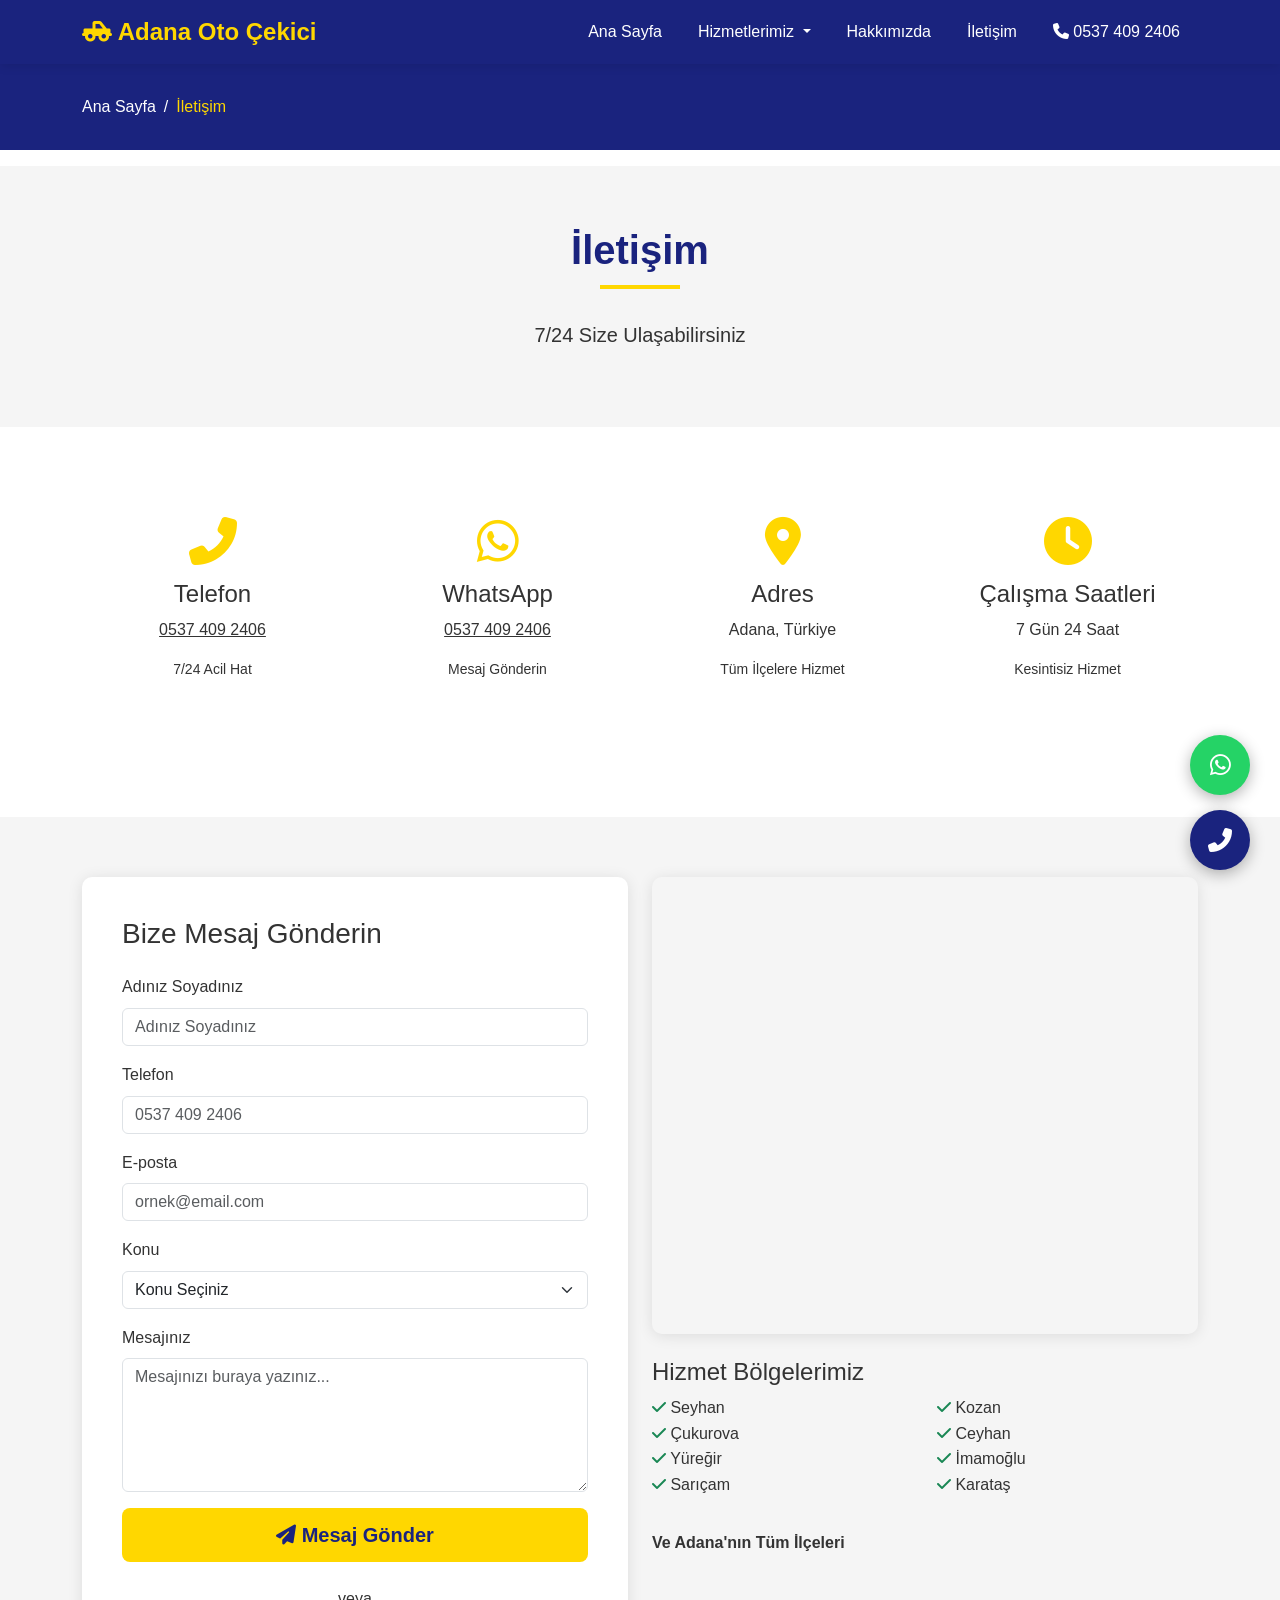
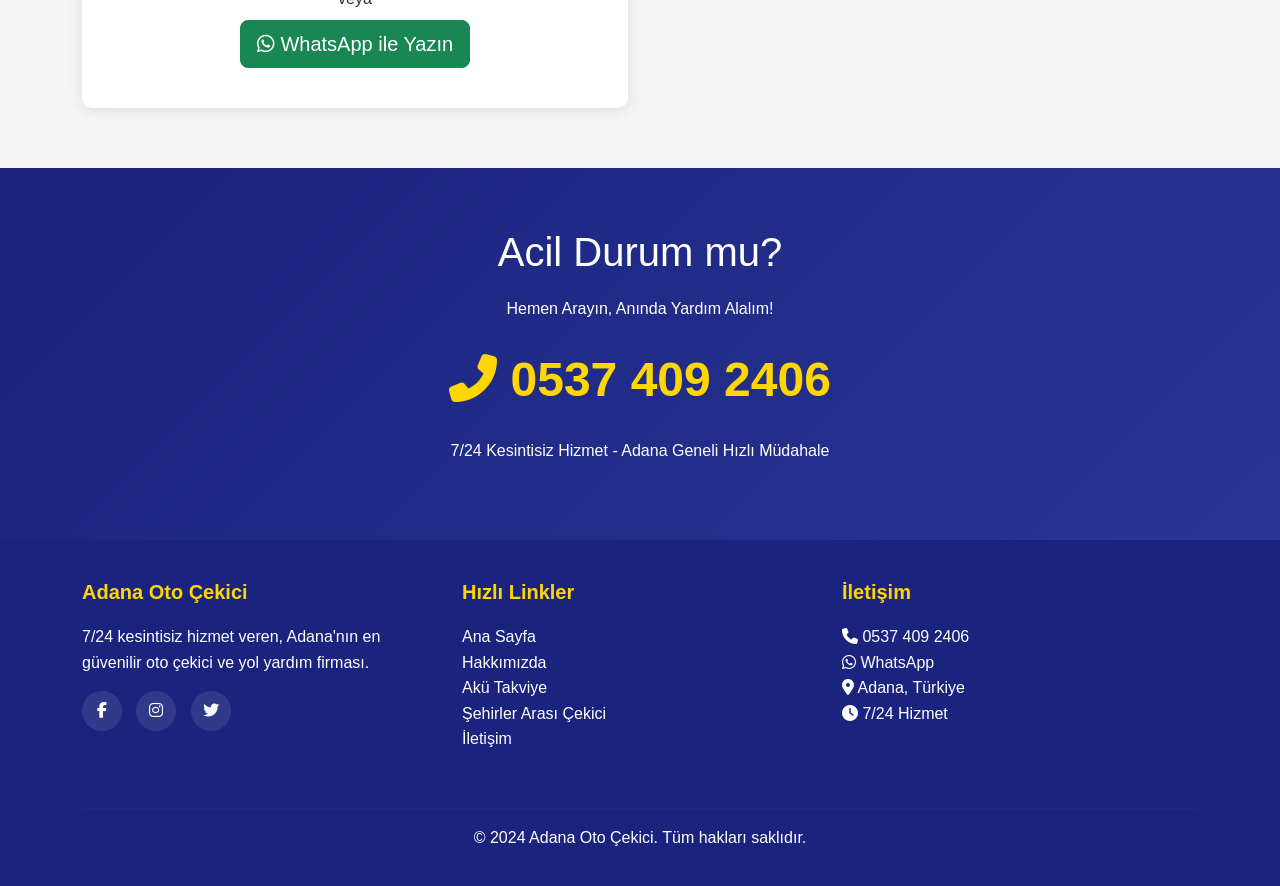
<file: nakliyat/iletisim.html>
<!DOCTYPE html>
<html lang="tr">
<head>
    <meta charset="UTF-8">
    <meta name="viewport" content="width=device-width, initial-scale=1.0">
    <title>İletişim | Adana Oto Çekici - 7/24 Ulaşın</title>
    <meta name="description" content="Adana Oto Çekici ile 7/24 iletişime geçin. Telefon: 0537 409 2406, WhatsApp destek hattı. Acil çekici ve yol yardım için hemen arayın.">
    <meta name="keywords" content="adana oto çekici iletişim, çekici telefon, yol yardım numarası, adana çekici adresi">
    <link rel="canonical" href="https://www.adanaotocekici.com/iletisim.html">

    <!-- Open Graph Meta Tags -->
    <meta property="og:title" content="İletişim | Adana Oto Çekici">
    <meta property="og:description" content="Adana Oto Çekici ile 7/24 iletişime geçin. Acil çekici ve yol yardım hizmeti.">
    <meta property="og:type" content="website">
    <meta property="og:url" content="https://www.adanaotocekici.com/iletisim.html">
    <meta property="og:image" content="https://images.unsplash.com/photo-1449130015084-2dc4a5e1c0b8?w=1200">

    <!-- Bootstrap 5 CSS -->
    <link href="https://cdn.jsdelivr.net/npm/bootstrap@5.3.2/dist/css/bootstrap.min.css" rel="stylesheet">
    <!-- Font Awesome -->
    <link rel="stylesheet" href="https://cdnjs.cloudflare.com/ajax/libs/font-awesome/6.5.1/css/all.min.css">
    <!-- Custom CSS -->
    <link rel="stylesheet" href="styles.css">
</head>
<body>

<!-- Navbar -->
<nav class="navbar navbar-expand-lg navbar-dark sticky-top">
    <div class="container">
        <a class="navbar-brand" href="index.html">
            <i class="fas fa-truck-pickup"></i> Adana Oto Çekici
        </a>
        <button class="navbar-toggler" type="button" data-bs-toggle="collapse" data-bs-target="#navbarNav">
            <span class="navbar-toggler-icon"></span>
        </button>
        <div class="collapse navbar-collapse" id="navbarNav">
            <ul class="navbar-nav ms-auto">
                <li class="nav-item">
                    <a class="nav-link" href="index.html">Ana Sayfa</a>
                </li>
                <li class="nav-item dropdown">
                    <a class="nav-link dropdown-toggle" href="#" role="button" data-bs-toggle="dropdown">
                        Hizmetlerimiz
                    </a>
                    <ul class="dropdown-menu">
                        <li><a class="dropdown-item" href="hizmetler/aku-takviye.html">Akü Takviye</a></li>
                        <li><a class="dropdown-item" href="hizmetler/sehirler-arasi-cekici.html">Şehirler Arası Çekici</a></li>
                        <li><a class="dropdown-item" href="hizmetler/ahtapot-cekici.html">Ahtapot Çekici</a></li>
                    </ul>
                </li>
                <li class="nav-item">
                    <a class="nav-link" href="hakkimizda.html">Hakkımızda</a>
                </li>
                <li class="nav-item">
                    <a class="nav-link active" href="iletisim.html">İletişim</a>
                </li>
                <li class="nav-item">
                    <a class="nav-link" href="tel:05374092406">
                        <i class="fas fa-phone"></i> 0537 409 2406
                    </a>
                </li>
            </ul>
        </div>
    </div>
</nav>

<!-- Breadcrumb -->
<div class="breadcrumb">
    <div class="container">
        <nav aria-label="breadcrumb">
            <ol class="breadcrumb mb-0">
                <li class="breadcrumb-item"><a href="index.html">Ana Sayfa</a></li>
                <li class="breadcrumb-item active">İletişim</li>
            </ol>
        </nav>
    </div>
</div>

<!-- Page Header -->
<section class="content-section bg-light">
    <div class="container">
        <div class="row">
            <div class="col-lg-12 text-center">
                <h1 class="section-title">İletişim</h1>
                <p class="lead">7/24 Size Ulaşabilirsiniz</p>
            </div>
        </div>
    </div>
</section>

<!-- Contact Info -->
<section class="content-section">
    <div class="container">
        <div class="row g-4">
            <div class="col-lg-3 col-md-6">
                <div class="feature-box">
                    <i class="fas fa-phone-alt"></i>
                    <h4>Telefon</h4>
                    <p><a href="tel:05374092406" style="color: inherit;">0537 409 2406</a></p>
                    <p class="small">7/24 Acil Hat</p>
                </div>
            </div>
            <div class="col-lg-3 col-md-6">
                <div class="feature-box">
                    <i class="fab fa-whatsapp"></i>
                    <h4>WhatsApp</h4>
                    <p><a href="https://wa.me/905374092406" style="color: inherit;">0537 409 2406</a></p>
                    <p class="small">Mesaj Gönderin</p>
                </div>
            </div>
            <div class="col-lg-3 col-md-6">
                <div class="feature-box">
                    <i class="fas fa-map-marker-alt"></i>
                    <h4>Adres</h4>
                    <p>Adana, Türkiye</p>
                    <p class="small">Tüm İlçelere Hizmet</p>
                </div>
            </div>
            <div class="col-lg-3 col-md-6">
                <div class="feature-box">
                    <i class="fas fa-clock"></i>
                    <h4>Çalışma Saatleri</h4>
                    <p>7 Gün 24 Saat</p>
                    <p class="small">Kesintisiz Hizmet</p>
                </div>
            </div>
        </div>
    </div>
</section>

<!-- Contact Form & Map -->
<section class="content-section bg-light">
    <div class="container">
        <div class="row g-4">
            <div class="col-lg-6">
                <div class="contact-form">
                    <h3 class="mb-4">Bize Mesaj Gönderin</h3>
                    <form>
                        <div class="mb-3">
                            <label for="name" class="form-label">Adınız Soyadınız</label>
                            <input type="text" class="form-control" id="name" placeholder="Adınız Soyadınız" required>
                        </div>
                        <div class="mb-3">
                            <label for="phone" class="form-label">Telefon</label>
                            <input type="tel" class="form-control" id="phone" placeholder="0537 409 2406" required>
                        </div>
                        <div class="mb-3">
                            <label for="email" class="form-label">E-posta</label>
                            <input type="email" class="form-control" id="email" placeholder="ornek@email.com">
                        </div>
                        <div class="mb-3">
                            <label for="subject" class="form-label">Konu</label>
                            <select class="form-select" id="subject" required>
                                <option value="">Konu Seçiniz</option>
                                <option value="cekici">Çekici Hizmeti</option>
                                <option value="aku">Akü Takviye</option>
                                <option value="sehirlerarasi">Şehirler Arası Taşıma</option>
                                <option value="fiyat">Fiyat Teklifi</option>
                                <option value="diger">Diğer</option>
                            </select>
                        </div>
                        <div class="mb-3">
                            <label for="message" class="form-label">Mesajınız</label>
                            <textarea class="form-control" id="message" rows="5" placeholder="Mesajınızı buraya yazınız..." required></textarea>
                        </div>
                        <button type="submit" class="btn btn-primary btn-lg w-100">
                            <i class="fas fa-paper-plane"></i> Mesaj Gönder
                        </button>
                    </form>
                    <div class="mt-4 text-center">
                        <p class="mb-2">veya</p>
                        <a href="https://wa.me/905374092406" class="btn btn-success btn-lg">
                            <i class="fab fa-whatsapp"></i> WhatsApp ile Yazın
                        </a>
                    </div>
                </div>
            </div>
            <div class="col-lg-6">
                <div class="map-container">
                    <iframe
                        src="https://www.google.com/maps/embed?pb=!1m18!1m12!1m3!1d402164.0324634229!2d34.77746692578116!3d37.00166697931548!2m3!1f0!2f0!3f0!3m2!1i1024!2i768!4f13.1!3m3!1m2!1s0x1527f85e5be54e59%3A0x40c68f475e72c26e!2sAdana!5e0!3m2!1str!2str!4v1635000000000!5m2!1str!2str"
                        width="100%"
                        height="100%"
                        style="border:0; min-height: 450px;"
                        allowfullscreen=""
                        loading="lazy"
                        title="Adana Oto Çekici Harita"></iframe>
                </div>
                <div class="mt-4">
                    <h4>Hizmet Bölgelerimiz</h4>
                    <div class="row">
                        <div class="col-6">
                            <ul class="list-unstyled">
                                <li><i class="fas fa-check text-success"></i> Seyhan</li>
                                <li><i class="fas fa-check text-success"></i> Çukurova</li>
                                <li><i class="fas fa-check text-success"></i> Yüreğir</li>
                                <li><i class="fas fa-check text-success"></i> Sarıçam</li>
                            </ul>
                        </div>
                        <div class="col-6">
                            <ul class="list-unstyled">
                                <li><i class="fas fa-check text-success"></i> Kozan</li>
                                <li><i class="fas fa-check text-success"></i> Ceyhan</li>
                                <li><i class="fas fa-check text-success"></i> İmamoğlu</li>
                                <li><i class="fas fa-check text-success"></i> Karataş</li>
                            </ul>
                        </div>
                    </div>
                    <p class="mt-3"><strong>Ve Adana'nın Tüm İlçeleri</strong></p>
                </div>
            </div>
        </div>
    </div>
</section>

<!-- Quick Contact -->
<section class="cta-section">
    <div class="container">
        <div class="row">
            <div class="col-lg-12 text-center">
                <h2>Acil Durum mu?</h2>
                <p>Hemen Arayın, Anında Yardım Alalım!</p>
                <div class="phone-number">
                    <a href="tel:05374092406" style="color: inherit; text-decoration: none;">
                        <i class="fas fa-phone-alt"></i> 0537 409 2406
                    </a>
                </div>
                <p class="mt-3">7/24 Kesintisiz Hizmet - Adana Geneli Hızlı Müdahale</p>
            </div>
        </div>
    </div>
</section>

<!-- Sticky Buttons -->
<div class="sticky-buttons">
    <a href="https://wa.me/905374092406" class="sticky-btn whatsapp-btn" target="_blank" aria-label="WhatsApp">
        <i class="fab fa-whatsapp"></i>
    </a>
    <a href="tel:05374092406" class="sticky-btn phone-btn" aria-label="Telefon">
        <i class="fas fa-phone-alt"></i>
    </a>
    <a href="#" class="back-to-top" aria-label="Başa Dön">
        <i class="fas fa-arrow-up"></i>
    </a>
</div>

<!-- Footer -->
<footer>
    <div class="container">
        <div class="row">
            <div class="col-lg-4 col-md-6 mb-4">
                <h5>Adana Oto Çekici</h5>
                <p>7/24 kesintisiz hizmet veren, Adana'nın en güvenilir oto çekici ve yol yardım firması.</p>
                <div class="social-links">
                    <a href="#" aria-label="Facebook"><i class="fab fa-facebook-f"></i></a>
                    <a href="#" aria-label="Instagram"><i class="fab fa-instagram"></i></a>
                    <a href="#" aria-label="Twitter"><i class="fab fa-twitter"></i></a>
                </div>
            </div>
            <div class="col-lg-4 col-md-6 mb-4">
                <h5>Hızlı Linkler</h5>
                <ul class="list-unstyled">
                    <li><a href="index.html">Ana Sayfa</a></li>
                    <li><a href="hakkimizda.html">Hakkımızda</a></li>
                    <li><a href="hizmetler/aku-takviye.html">Akü Takviye</a></li>
                    <li><a href="hizmetler/sehirler-arasi-cekici.html">Şehirler Arası Çekici</a></li>
                    <li><a href="iletisim.html">İletişim</a></li>
                </ul>
            </div>
            <div class="col-lg-4 col-md-6 mb-4">
                <h5>İletişim</h5>
                <ul class="list-unstyled">
                    <li><i class="fas fa-phone"></i> <a href="tel:05374092406">0537 409 2406</a></li>
                    <li><i class="fab fa-whatsapp"></i> <a href="https://wa.me/905374092406">WhatsApp</a></li>
                    <li><i class="fas fa-map-marker-alt"></i> Adana, Türkiye</li>
                    <li><i class="fas fa-clock"></i> 7/24 Hizmet</li>
                </ul>
            </div>
        </div>
        <hr style="border-color: rgba(255,255,255,0.1);">
        <div class="row">
            <div class="col-lg-12 text-center">
                <p>&copy; 2024 Adana Oto Çekici. Tüm hakları saklıdır.</p>
            </div>
        </div>
    </div>
</footer>

<!-- Bootstrap JS -->
<script src="https://cdn.jsdelivr.net/npm/bootstrap@5.3.2/dist/js/bootstrap.bundle.min.js"></script>

<!-- Smooth Scroll Script -->
<script>
document.querySelectorAll('a[href^="#"]').forEach(anchor => {
    anchor.addEventListener('click', function (e) {
        e.preventDefault();
        const target = document.querySelector(this.getAttribute('href'));
        if (target) {
            target.scrollIntoView({ behavior: 'smooth' });
        }
    });
});

// Back to top button
const backToTop = document.querySelector('.back-to-top');
window.addEventListener('scroll', () => {
    if (window.pageYOffset > 300) {
        backToTop.style.display = 'flex';
    } else {
        backToTop.style.display = 'none';
    }
});

backToTop.addEventListener('click', (e) => {
    e.preventDefault();
    window.scrollTo({ top: 0, behavior: 'smooth' });
});

// Form submission handler
document.querySelector('form').addEventListener('submit', function(e) {
    e.preventDefault();
    alert('Mesajınız alınmıştır. En kısa sürede size dönüş yapacağız. Acil durumlar için lütfen telefon ile iletişime geçin.');
    this.reset();
});
</script>

</body>
</html>
</file>
<file: nakliyat/styles.css>
/* Adana Oto Çekici - Custom Styles */
:root {
    --primary-navy: #1a237e;
    --primary-yellow: #ffd700;
    --secondary-navy: #283593;
    --light-gray: #f5f5f5;
    --dark-gray: #333;
    --white: #ffffff;
}

* {
    margin: 0;
    padding: 0;
    box-sizing: border-box;
}

body {
    font-family: 'Segoe UI', Tahoma, Geneva, Verdana, sans-serif;
    color: var(--dark-gray);
    line-height: 1.6;
}

/* Navbar */
.navbar {
    background-color: var(--primary-navy) !important;
    box-shadow: 0 2px 10px rgba(0,0,0,0.1);
}

.navbar-brand {
    font-weight: bold;
    font-size: 1.5rem;
    color: var(--primary-yellow) !important;
}

.navbar-nav .nav-link {
    color: var(--white) !important;
    font-weight: 500;
    margin: 0 10px;
    transition: color 0.3s ease;
}

.navbar-nav .nav-link:hover {
    color: var(--primary-yellow) !important;
}

/* Hero Slider */
.carousel-item {
    height: 500px;
    background-size: cover;
    background-position: center;
    position: relative;
}

.carousel-item::before {
    content: '';
    position: absolute;
    top: 0;
    left: 0;
    right: 0;
    bottom: 0;
    background: rgba(26, 35, 126, 0.6);
}

.carousel-caption {
    z-index: 10;
}

.carousel-caption h2 {
    font-size: 3rem;
    font-weight: bold;
    text-shadow: 2px 2px 4px rgba(0,0,0,0.5);
}

.carousel-caption p {
    font-size: 1.3rem;
}

/* Buttons */
.btn-primary {
    background-color: var(--primary-yellow);
    border: none;
    color: var(--primary-navy);
    font-weight: bold;
    padding: 12px 30px;
    transition: all 0.3s ease;
}

.btn-primary:hover {
    background-color: #ffed4e;
    color: var(--primary-navy);
    transform: translateY(-2px);
    box-shadow: 0 4px 15px rgba(255, 215, 0, 0.4);
}

.btn-outline-primary {
    border: 2px solid var(--primary-yellow);
    color: var(--primary-yellow);
    font-weight: bold;
    transition: all 0.3s ease;
}

.btn-outline-primary:hover {
    background-color: var(--primary-yellow);
    color: var(--primary-navy);
}

/* Section Titles */
.section-title {
    color: var(--primary-navy);
    font-weight: bold;
    margin-bottom: 30px;
    position: relative;
    padding-bottom: 15px;
}

.section-title::after {
    content: '';
    position: absolute;
    bottom: 0;
    left: 50%;
    transform: translateX(-50%);
    width: 80px;
    height: 4px;
    background-color: var(--primary-yellow);
}

/* Service Cards */
.service-card {
    background: var(--white);
    border-radius: 10px;
    padding: 30px;
    text-align: center;
    transition: all 0.3s ease;
    border: 2px solid transparent;
    height: 100%;
    box-shadow: 0 2px 10px rgba(0,0,0,0.1);
}

.service-card:hover {
    border-color: var(--primary-yellow);
    transform: translateY(-10px);
    box-shadow: 0 10px 30px rgba(0,0,0,0.15);
}

.service-card i {
    font-size: 4rem;
    color: var(--primary-navy);
    margin-bottom: 20px;
}

.service-card h3 {
    color: var(--primary-navy);
    font-weight: bold;
    margin-bottom: 15px;
}

/* Blog Cards */
.blog-card {
    background: var(--white);
    border-radius: 10px;
    overflow: hidden;
    transition: all 0.3s ease;
    box-shadow: 0 2px 10px rgba(0,0,0,0.1);
    height: 100%;
    display: flex;
    flex-direction: column;
    padding: 15px;
}

.blog-card:hover {
    transform: translateY(-10px);
    box-shadow: 0 10px 30px rgba(0,0,0,0.15);
}

.blog-card img {
    width: 100%;
    height: 250px;
    object-fit: cover;
}

.blog-card h4 {
    color: var(--primary-navy);
    font-weight: bold;
    margin-bottom: 10px;
    margin-top: 10px;
}

.blog-card p {
    flex-grow: 1;
}

.blog-card .btn {
    margin-top: 15px;
    align-self: flex-start;
}

/* Call to Action */
.cta-section {
    background: linear-gradient(135deg, var(--primary-navy), var(--secondary-navy));
    color: var(--white);
    padding: 60px 0;
    text-align: center;
}

.cta-section h2 {
    font-size: 2.5rem;
    margin-bottom: 20px;
}

.cta-section .phone-number {
    font-size: 3rem;
    font-weight: bold;
    color: var(--primary-yellow);
    margin: 20px 0;
}

/* Tabs Section */
.nav-tabs .nav-link {
    color: var(--primary-navy);
    font-weight: bold;
    border: none;
    border-bottom: 3px solid transparent;
}

.nav-tabs .nav-link.active {
    color: var(--primary-navy);
    background-color: transparent;
    border-bottom: 3px solid var(--primary-yellow);
}

.tab-content {
    padding: 30px;
    background: var(--white);
    border-radius: 0 0 10px 10px;
}

/* FAQ */
.accordion-button {
    background-color: var(--primary-navy);
    color: var(--white);
    font-weight: bold;
}

.accordion-button:not(.collapsed) {
    background-color: var(--secondary-navy);
    color: var(--white);
}

.accordion-button:focus {
    box-shadow: 0 0 0 0.25rem rgba(26, 35, 126, 0.25);
}

/* Testimonials */
.testimonial-card {
    background: var(--white);
    padding: 30px;
    border-radius: 10px;
    box-shadow: 0 2px 15px rgba(0,0,0,0.1);
    margin-bottom: 20px;
    height: 100%;
    display: flex;
    flex-direction: column;
}

.testimonial-card .rating {
    color: var(--primary-yellow);
    font-size: 1.2rem;
    margin-bottom: 15px;
}

.testimonial-card .testimonial-text {
    font-style: italic;
    color: #555;
    margin-bottom: 20px;
    flex-grow: 1;
    font-size: 0.95rem;
    line-height: 1.6;
}

.testimonial-card .testimonial-author {
    margin-top: auto;
    padding-top: 15px;
    border-top: 2px solid var(--primary-yellow);
}

.testimonial-card .testimonial-author strong {
    color: var(--primary-navy);
    font-size: 1.1rem;
}

/* Sticky Buttons */
.sticky-buttons {
    position: fixed;
    bottom: 30px;
    right: 30px;
    z-index: 1000;
    display: flex;
    flex-direction: column;
    gap: 15px;
}

.sticky-btn {
    width: 60px;
    height: 60px;
    border-radius: 50%;
    display: flex;
    align-items: center;
    justify-content: center;
    color: var(--white);
    font-size: 1.5rem;
    text-decoration: none;
    box-shadow: 0 4px 15px rgba(0,0,0,0.3);
    transition: all 0.3s ease;
}

.sticky-btn:hover {
    transform: scale(1.1);
    color: var(--white);
}

.whatsapp-btn {
    background-color: #25D366;
}

.phone-btn {
    background-color: var(--primary-navy);
}

/* Back to Top */
.back-to-top {
    width: 50px;
    height: 50px;
    border-radius: 50%;
    background-color: var(--primary-yellow);
    color: var(--primary-navy);
    font-size: 1.5rem;
    display: flex;
    align-items: center;
    justify-content: center;
    text-decoration: none;
    transition: all 0.3s ease;
}

.back-to-top:hover {
    background-color: #ffed4e;
    color: var(--primary-navy);
    transform: translateY(-5px);
}

/* Footer */
footer {
    background-color: var(--primary-navy);
    color: var(--white);
    padding: 40px 0 20px;
}

footer h5 {
    color: var(--primary-yellow);
    margin-bottom: 20px;
    font-weight: bold;
}

footer a {
    color: var(--white);
    text-decoration: none;
    transition: color 0.3s ease;
}

footer a:hover {
    color: var(--primary-yellow);
}

footer .social-links a {
    display: inline-block;
    width: 40px;
    height: 40px;
    line-height: 40px;
    text-align: center;
    background-color: rgba(255,255,255,0.1);
    border-radius: 50%;
    margin-right: 10px;
    transition: all 0.3s ease;
}

footer .social-links a:hover {
    background-color: var(--primary-yellow);
    color: var(--primary-navy);
}

.footer-bottom {
    background-color: rgba(0,0,0,0.2);
    padding: 15px 0;
    margin-top: 30px;
    border-top: 2px solid var(--primary-yellow);
}

.footer-bottom p {
    margin: 0;
    font-size: 0.9rem;
    color: rgba(255,255,255,0.8);
}

/* Breadcrumb */
.breadcrumb {
    background-color: var(--primary-navy);
    padding: 15px 0;
}

.breadcrumb .breadcrumb {
    background-color: transparent;
    margin-bottom: 0;
}

.breadcrumb-item a {
    color: var(--white);
    text-decoration: none;
    transition: color 0.3s ease;
}

.breadcrumb-item a:hover {
    color: var(--primary-yellow);
}

.breadcrumb-item.active {
    color: var(--primary-yellow);
}

.breadcrumb-item + .breadcrumb-item::before {
    color: var(--white);
}

/* Features Section */
.feature-box {
    text-align: center;
    padding: 30px;
    background: var(--white);
    border-radius: 10px;
    margin-bottom: 30px;
    transition: all 0.3s ease;
}

.feature-box:hover {
    background-color: var(--light-gray);
}

.feature-box i {
    font-size: 3rem;
    color: var(--primary-yellow);
    margin-bottom: 15px;
}

/* Contact Form */
.contact-form {
    background: var(--white);
    padding: 40px;
    border-radius: 10px;
    box-shadow: 0 2px 15px rgba(0,0,0,0.1);
}

.form-control:focus {
    border-color: var(--primary-yellow);
    box-shadow: 0 0 0 0.2rem rgba(255, 215, 0, 0.25);
}

/* Map Container */
.map-container {
    border-radius: 10px;
    overflow: hidden;
    box-shadow: 0 2px 15px rgba(0,0,0,0.1);
}

/* Content Section */
.content-section {
    padding: 60px 0;
}

.content-section.bg-light {
    background-color: var(--light-gray) !important;
}

/* Service Detail Page */
.service-detail-img {
    width: 100%;
    height: 400px;
    object-fit: cover;
    border-radius: 10px;
    margin-bottom: 30px;
}

.price-list {
    background: var(--light-gray);
    padding: 30px;
    border-radius: 10px;
    border-left: 5px solid var(--primary-yellow);
}

.price-list ul {
    list-style: none;
    padding: 0;
}

.price-list ul li {
    padding: 10px 0;
    border-bottom: 1px solid #ddd;
}

.price-list ul li:last-child {
    border-bottom: none;
}

.price-list ul li i {
    color: var(--primary-navy);
    margin-right: 10px;
}

/* Blog Detail */
.blog-detail-img {
    width: 100%;
    height: 400px;
    object-fit: cover;
    border-radius: 10px;
    margin-bottom: 30px;
}

.blog-content {
    font-size: 1.1rem;
    line-height: 1.8;
}

.blog-content h2 {
    color: var(--primary-navy);
    margin-top: 30px;
    margin-bottom: 20px;
}

.blog-content p {
    margin-bottom: 20px;
}

/* Related Posts */
.related-posts {
    background: var(--light-gray);
    padding: 40px 0;
    margin-top: 60px;
}

/* Sidebar */
.sidebar-widget {
    background: var(--white);
    padding: 25px;
    border-radius: 10px;
    margin-bottom: 30px;
    box-shadow: 0 2px 10px rgba(0,0,0,0.1);
}

.sidebar-widget h4 {
    color: var(--primary-navy);
    font-weight: bold;
    margin-bottom: 20px;
    padding-bottom: 10px;
    border-bottom: 3px solid var(--primary-yellow);
}

.sidebar-widget h4 i {
    color: var(--primary-yellow);
    margin-right: 10px;
}

.sidebar-widget ul li {
    margin-bottom: 10px;
}

.sidebar-widget ul li a {
    color: var(--dark-gray);
    text-decoration: none;
    transition: all 0.3s ease;
    display: block;
    padding: 5px 0;
}

.sidebar-widget ul li a:hover {
    color: var(--primary-navy);
    padding-left: 10px;
}

.sidebar-widget ul li a i {
    font-size: 0.8rem;
    margin-right: 8px;
    color: var(--primary-yellow);
}

.sidebar-post {
    display: flex;
    gap: 15px;
    text-decoration: none;
    color: inherit;
    transition: all 0.3s ease;
}

.sidebar-post:hover {
    transform: translateX(5px);
}

.sidebar-post img {
    width: 80px;
    height: 80px;
    object-fit: cover;
    border-radius: 5px;
}

.sidebar-post-content h6 {
    color: var(--primary-navy);
    font-weight: bold;
    margin-bottom: 5px;
    font-size: 0.9rem;
}

.sidebar-post-content small {
    font-size: 0.75rem;
}

.sidebar-contact {
    background: linear-gradient(135deg, var(--primary-navy), var(--secondary-navy));
    color: var(--white);
}

.sidebar-contact h4 {
    color: var(--primary-yellow);
    border-bottom-color: var(--primary-yellow);
}

.sidebar-contact p {
    color: var(--white);
}

/* Service Image */
.service-image {
    position: relative;
    overflow: hidden;
    border-radius: 10px 10px 0 0;
    height: 200px;
}

.service-image img {
    width: 100%;
    height: 100%;
    object-fit: cover;
    transition: transform 0.3s ease;
}

.service-card:hover .service-image img {
    transform: scale(1.1);
}

.service-content {
    padding: 25px;
}

/* Blog Image */
.blog-image {
    width: 100%;
    height: 200px;
    object-fit: cover;
    border-radius: 10px 10px 0 0;
}

.blog-content {
    padding: 20px;
}

.blog-meta {
    color: #666;
    font-size: 0.9rem;
    margin-bottom: 10px;
}

/* Pagination */
.pagination {
    display: flex;
    gap: 5px;
}

.pagination .page-item .page-link {
    border: 2px solid var(--primary-navy);
    color: var(--primary-navy);
    padding: 8px 15px;
    border-radius: 5px;
    transition: all 0.3s;
    text-decoration: none;
}

.pagination .page-item.active .page-link {
    background: var(--primary-navy);
    color: var(--white);
}

.pagination .page-item .page-link:hover {
    background: var(--primary-navy);
    color: var(--white);
}

/* CTA Box */
.cta-box {
    background: linear-gradient(135deg, var(--primary-navy) 0%, #283593 100%);
    color: var(--white);
    padding: 40px;
    border-radius: 15px;
    box-shadow: 0 5px 20px rgba(0,0,0,0.2);
}

.cta-box h3 {
    color: var(--primary-yellow);
    margin-bottom: 10px;
}

.cta-box p {
    font-size: 1.1rem;
}

/* Announcement Banner */
.announcement-banner {
    background: linear-gradient(90deg, var(--primary-yellow) 0%, #ffed4e 100%);
    padding: 15px 0;
    overflow: hidden;
    border-bottom: 3px solid var(--primary-navy);
}

.announcement-content {
    display: flex;
    align-items: center;
    justify-content: center;
    gap: 15px;
    animation: slideIn 1.5s ease-in-out;
}

.announcement-content i {
    color: var(--primary-navy);
    font-size: 1.3rem;
    animation: pulse 2s infinite;
}

.announcement-text {
    color: var(--primary-navy);
    font-weight: 600;
    font-size: 1.05rem;
    animation: marquee 20s linear infinite;
}

@keyframes slideIn {
    from {
        transform: translateX(-100%);
        opacity: 0;
    }
    to {
        transform: translateX(0);
        opacity: 1;
    }
}

@keyframes marquee {
    0%, 100% {
        transform: translateX(0);
    }
    50% {
        transform: translateX(10px);
    }
}

@keyframes pulse {
    0%, 100% {
        transform: scale(1);
    }
    50% {
        transform: scale(1.1);
    }
}

/* Gallery */
.gallery-item {
    position: relative;
    overflow: hidden;
    border-radius: 10px;
    box-shadow: 0 2px 10px rgba(0,0,0,0.1);
    transition: transform 0.3s ease, box-shadow 0.3s ease;
    aspect-ratio: 1;
}

.gallery-item:hover {
    transform: translateY(-5px);
    box-shadow: 0 5px 20px rgba(0,0,0,0.2);
}

.gallery-item img {
    width: 100%;
    height: 100%;
    object-fit: cover;
    transition: transform 0.3s ease;
}

.gallery-item:hover img {
    transform: scale(1.1);
}

/* Quote Form */
.quote-form-container {
    background: var(--white);
    padding: 40px;
    border-radius: 15px;
    box-shadow: 0 5px 20px rgba(0,0,0,0.1);
}

.quote-form .form-control,
.quote-form .form-select {
    border: 2px solid #e0e0e0;
    padding: 12px;
    border-radius: 8px;
    transition: all 0.3s ease;
}

.quote-form .form-control:focus,
.quote-form .form-select:focus {
    border-color: var(--primary-navy);
    box-shadow: 0 0 0 0.2rem rgba(26, 35, 126, 0.1);
}

.quote-info .info-box {
    padding: 25px;
    background: #f8f9fa;
    border-radius: 10px;
    transition: all 0.3s ease;
}

.quote-info .info-box:hover {
    background: var(--primary-navy);
    color: var(--white);
    transform: translateY(-5px);
}

.quote-info .info-box i {
    font-size: 2.5rem;
    color: var(--primary-yellow);
    margin-bottom: 15px;
}

.quote-info .info-box h5 {
    margin-top: 10px;
    margin-bottom: 5px;
}

/* Quote Button (Sticky) */
.quote-btn-sticky {
    position: fixed;
    top: 50%;
    right: 0;
    transform: translateY(-50%);
    z-index: 999;
    background: var(--primary-yellow);
    color: var(--primary-navy);
    padding: 15px 10px;
    border-radius: 10px 0 0 10px;
    text-decoration: none;
    font-weight: bold;
    box-shadow: -3px 3px 10px rgba(0,0,0,0.2);
    transition: all 0.3s ease;
    writing-mode: vertical-rl;
    text-orientation: mixed;
}

.quote-btn-sticky:hover {
    right: 5px;
    background: var(--primary-navy);
    color: var(--primary-yellow);
}

.quote-btn-sticky i {
    margin-bottom: 8px;
}

/* Comments Section */
.comments-section {
    background: #f8f9fa;
    padding: 60px 0;
}

.average-rating {
    background: var(--white);
    padding: 20px;
    border-radius: 10px;
    box-shadow: 0 2px 10px rgba(0,0,0,0.1);
}

.average-rating .rating-stars {
    font-size: 1.5rem;
}

.average-rating .rating-text {
    font-size: 1.1rem;
}

.comment-item {
    background: var(--white);
    padding: 25px;
    border-radius: 10px;
    margin-bottom: 20px;
    box-shadow: 0 2px 10px rgba(0,0,0,0.05);
    transition: all 0.3s ease;
}

.comment-item:hover {
    box-shadow: 0 5px 20px rgba(0,0,0,0.1);
    transform: translateY(-2px);
}

.comment-header {
    display: flex;
    justify-content: space-between;
    align-items: flex-start;
    margin-bottom: 15px;
    padding-bottom: 15px;
    border-bottom: 2px solid #f0f0f0;
}

.comment-author {
    display: flex;
    align-items: center;
    gap: 10px;
}

.comment-rating {
    margin-top: 5px;
    font-size: 0.9rem;
}

.comment-body p {
    margin: 0;
    line-height: 1.6;
    color: #333;
}

.comment-form-wrapper {
    background: var(--white);
    padding: 30px;
    border-radius: 10px;
    box-shadow: 0 2px 10px rgba(0,0,0,0.1);
}

.star-rating {
    display: flex;
    gap: 10px;
    font-size: 2rem;
    cursor: pointer;
}

.star-rating .star {
    color: #ddd;
    transition: all 0.2s ease;
}

.star-rating .star.active,
.star-rating .star.hover {
    color: var(--primary-yellow);
    transform: scale(1.2);
}

.star-rating .star:hover {
    transform: scale(1.3);
}

/* Responsive */
@media (max-width: 768px) {
    .carousel-item {
        height: 300px;
    }

    .carousel-caption h2 {
        font-size: 1.8rem;
    }

    .carousel-caption p {
        font-size: 1rem;
    }

    .cta-section h2 {
        font-size: 1.8rem;
    }

    .cta-section .phone-number {
        font-size: 2rem;
    }

    .sticky-buttons {
        bottom: 15px;
        right: 15px;
    }

    .sticky-btn {
        width: 50px;
        height: 50px;
        font-size: 1.2rem;
    }
}

@media (max-width: 576px) {
    .section-title {
        font-size: 1.8rem;
    }

    .contact-form {
        padding: 20px;
    }
}
</file>
